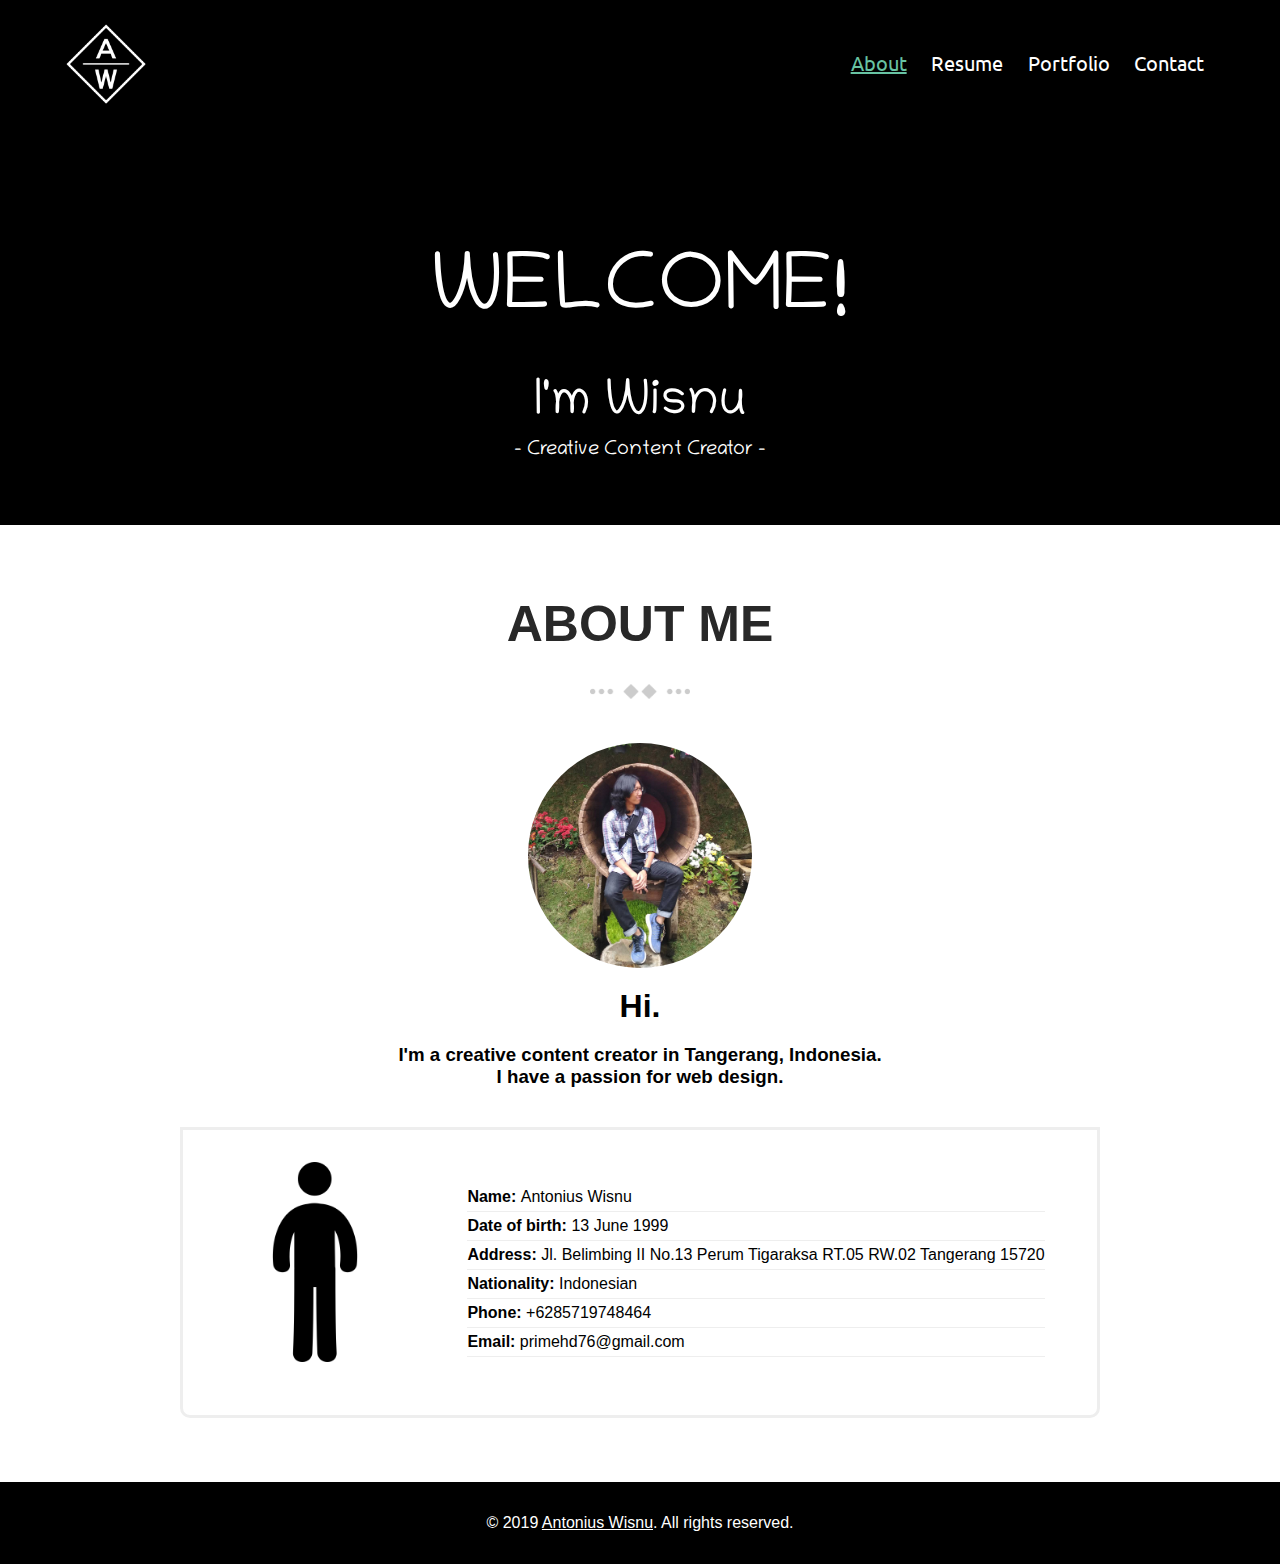
<file: Personal WEB/index.html>
<!DOCTYPE html>
<html>
<head>
	<title>Antonius Wisnu - Home</title>
	<link rel="shortcut icon" href="images/favicon.ico" type="image/x-icon">
	<meta charset="utf-8">
	<meta name="viewport" content="width=device-width, initial-scale=1.0">
	<link rel="stylesheet" type="text/css" href="main.css">
	<meta name="author" content="Antonius Wisnu">
</head>
<body>
	<div id="home">
		<div id="navbar" class="row padding-8">
			<div class="logo col-12 padding-16">
				<a href="index.html"><img class="circle" src="images/logo.png" alt="logo" style="width: 80px;"/></a>
			</div>
			<nav class="padding-16">
				<ul>
					<li><a class="active col-2" href="#">About</a></li>
					<li><a class="col-2" href="resume.html">Resume</a></li>
					<li><a class="col-2" href="portfolio.html">Portfolio</a></li>	
					<li><a class="col-2" href="contact.html">Contact</a></li>	
				</ul>		
			</nav>
		</div>
		<div class="center padding-64" style="margin-top: 20px; margin-bottom: 30px; font-family: 'Chilanka';">
			<a class="padding-32" style="font-size: 80px; display: block;">WELCOME!</a>
			<a class="padding-8" style="font-size: 50px; display: block;">I'm Wisnu</a>
			<a style="font-size: 20px; display: block;">- Creative Content Creator -</a>
		</div>	
	</div> <!-- home -->
	<div id="aboutme" class="center padding-32">
		<h1 class="center padding-8" style="font-size: 50px; color: #282828;">ABOUT ME<br>
			<img class="center" src="images/section_divider.png" alt="section_divider" style="width: 100px;">
		</h1>	
		<div class="padding-8">
			<img class="profile circle padding-16" src="images/profile.png" alt="profile" style="width: 256px;">
			<h1>Hi.</h1>
			<h3>
				I'm a creative content creator in Tangerang, Indonesia.<br>
				I have a passion for web design.
			</h3>
			<div class="biography padding-16">
				<div class="center padding-16" style="float: left;">
					<img src="images/biography_icon.png" alt="biography_icon" style="width: 200px;">
				</div>
				<div class="padding-16" style="float: right;">
					<ul>
		                <li><strong>Name: </strong>Antonius Wisnu</li>
		                <li><strong>Date of birth: </strong>13 June 1999</li>
		                <li><strong>Address: </strong>Jl. Belimbing II No.13 Perum Tigaraksa RT.05 RW.02 Tangerang 15720</li>
		                <li><strong>Nationality: </strong>Indonesian</li>
		                <li><strong>Phone: </strong>+6285719748464</li>
		                <li><strong>Email: </strong>primehd76@gmail.com</li>
		            </ul>	
				</div>	
			</div>
		</div>
	</div> <!-- aboutme -->
	<div id="footer" class="center padding-16">
		<p>
			© 2019
			<a href="index.html" style="color: white;">Antonius Wisnu</a>.
			All rights reserved.
		</p>
	</div> <!-- footer -->
</body>
</html>
</file>
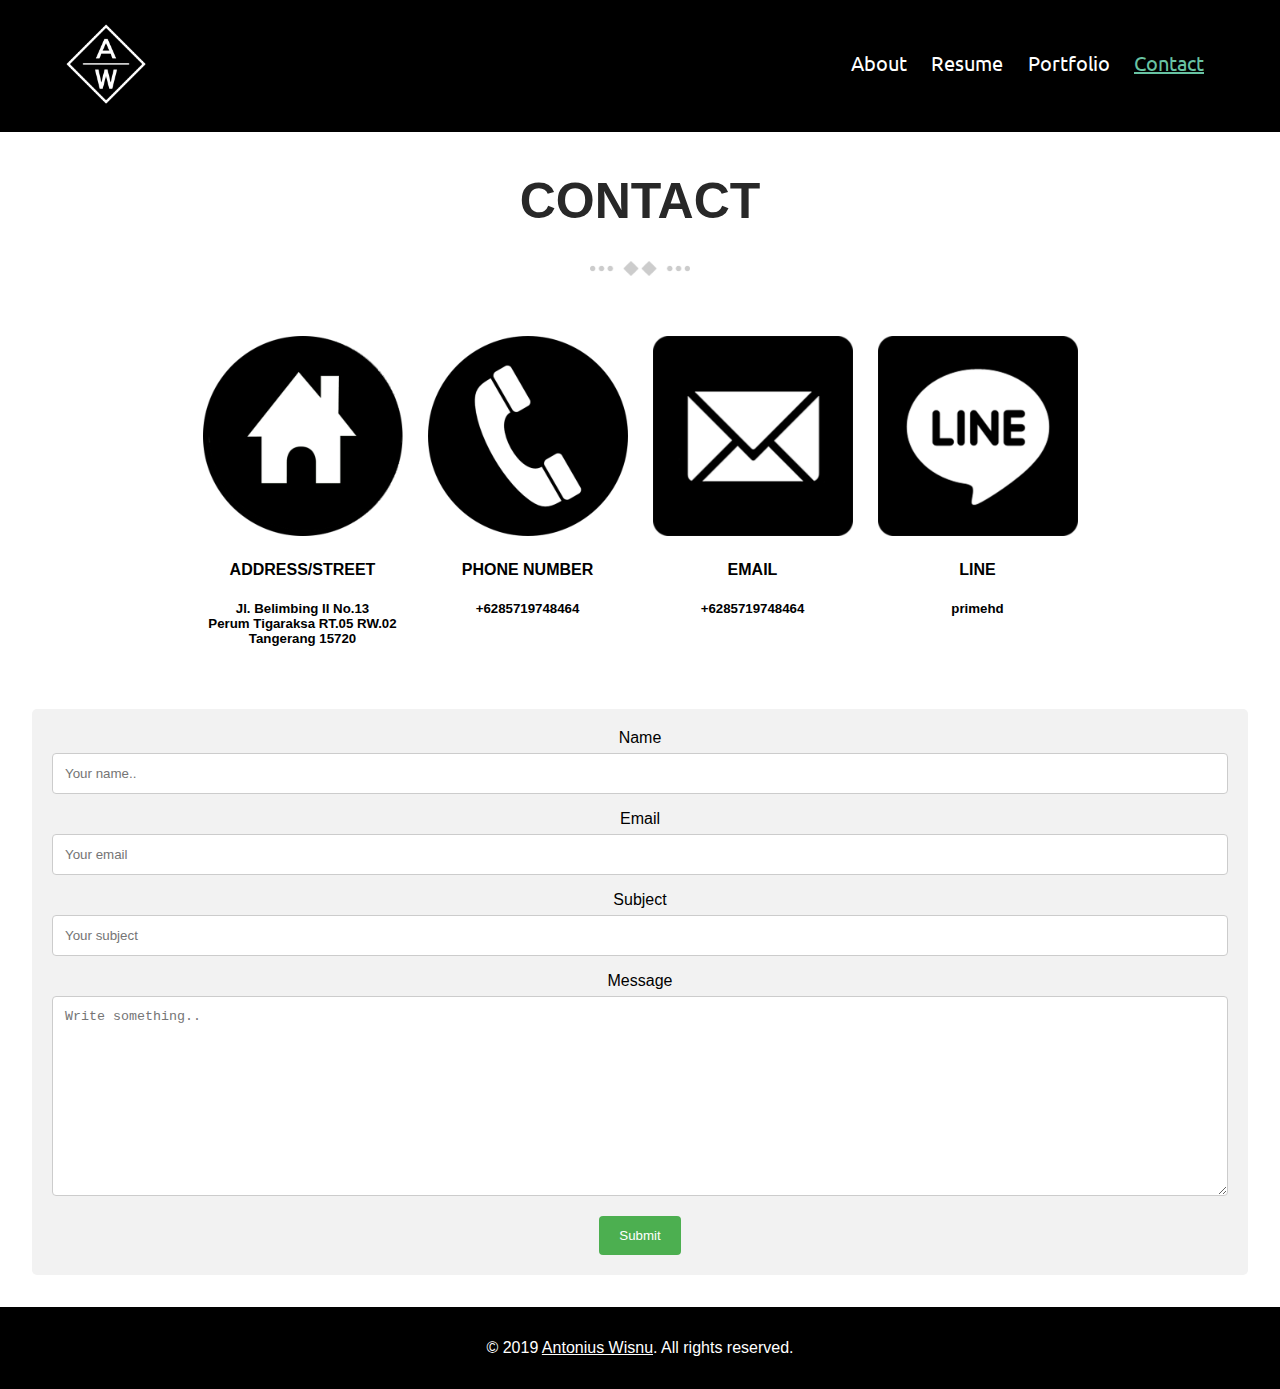
<file: Personal WEB/contact.html>
<!DOCTYPE html>
<html>
<head>
	<title>Antonius Wisnu - Contact</title>
	<link rel="shortcut icon" href="images/favicon.ico" type="image/x-icon">
	<meta charset="utf-8">
	<meta name="viewport" content="width=device-width, initial-scale=1.0">
	<link rel="stylesheet" type="text/css" href="main.css">
	<meta name="author" content="Antonius Wisnu">
</head>
<body>
	<div id="home">
		<div id="navbar" class="row padding-8">
			<div class="logo col-12 padding-16">
				<a href="index.html"><img class="circle" src="images/logo.png" alt="logo" style="width: 80px;"/></a>
			</div>
			<nav class="padding-16">
				<ul>
					<li><a class="col-2" href="index.html">About</a></li>
					<li><a class="col-2" href="resume.html">Resume</a></li>	
					<li><a class="col-2" href="portfolio.html">Portfolio</a></li>
					<li><a class="active col-2" href="#">Contact</a></li>	
				</ul>				
			</nav>
		</div>
	</div> <!-- home -->
	<div id="contact" class="center padding-32">
		<h1 class="center padding-8" style="font-size: 50px; color: #282828;">CONTACT<br>
			<img class="center" src="images/section_divider.png" alt="section_divider" style="width: 100px;">
		</h1>
		<div class="padding-32">
			<div class="bungkus2 col-16 center padding-8">
				<div>
					<img src="images/home2.png" alt="home" style="width: 200px;">
					<h4>ADDRESS/STREET</h4>
					<h5>Jl. Belimbing II No.13<br>Perum Tigaraksa RT.05 RW.02<br>Tangerang 15720</h5>
				</div>
				<div>
					<img src="images/phone2.png" alt="phone" style="width: 200px;">
					<h4>PHONE NUMBER</h4>
					<h5>+6285719748464</h5>
				</div>
				<div>
					<img src="images/email2.png" alt="phone" style="width: 200px;">
					<h4>EMAIL</h4>
					<h5>+6285719748464</h5>
				</div>
				<div>
					<a href="http://line.me/ti/p/~primehd"><img src="images/line2.png" alt="line" style="width: 200px;"></a>
					<h4>LINE</h4>
					<h5>primehd</h5>
				</div>
			</div>
		</div>
		<div class="center container padding-16">
		 	<form action="#">
			    <label for="name">Name</label>
			    <input type="text" id="name" name="name" placeholder="Your name..">

			    <label for="email">Email</label>
			    <input type="text" id="email" name="email" placeholder="Your email">
			    
			    <label for="subject">Subject</label>
			    <input type="text" id="subject" name="subject" placeholder="Your subject">

			    <label for="message">Message</label>
			    <textarea id="message" name="message" placeholder="Write something.." style="height:200px"></textarea>

			    <input type="submit" value="Submit" onclick="myFunction()">
		  	</form>
		  	<script>
				function myFunction(){alert("Thank you, your message has been sent!")}
			</script>
		</div> <!-- form -->
	</div> <!-- contact -->
	<div id="footer" class="center padding-16">
		<p>
			© 2019
			<a href="index.html" style="color: white;">Antonius Wisnu</a>.
			All rights reserved.
		</p>
	</div> <!-- footer -->
</body>
</html>
</file>
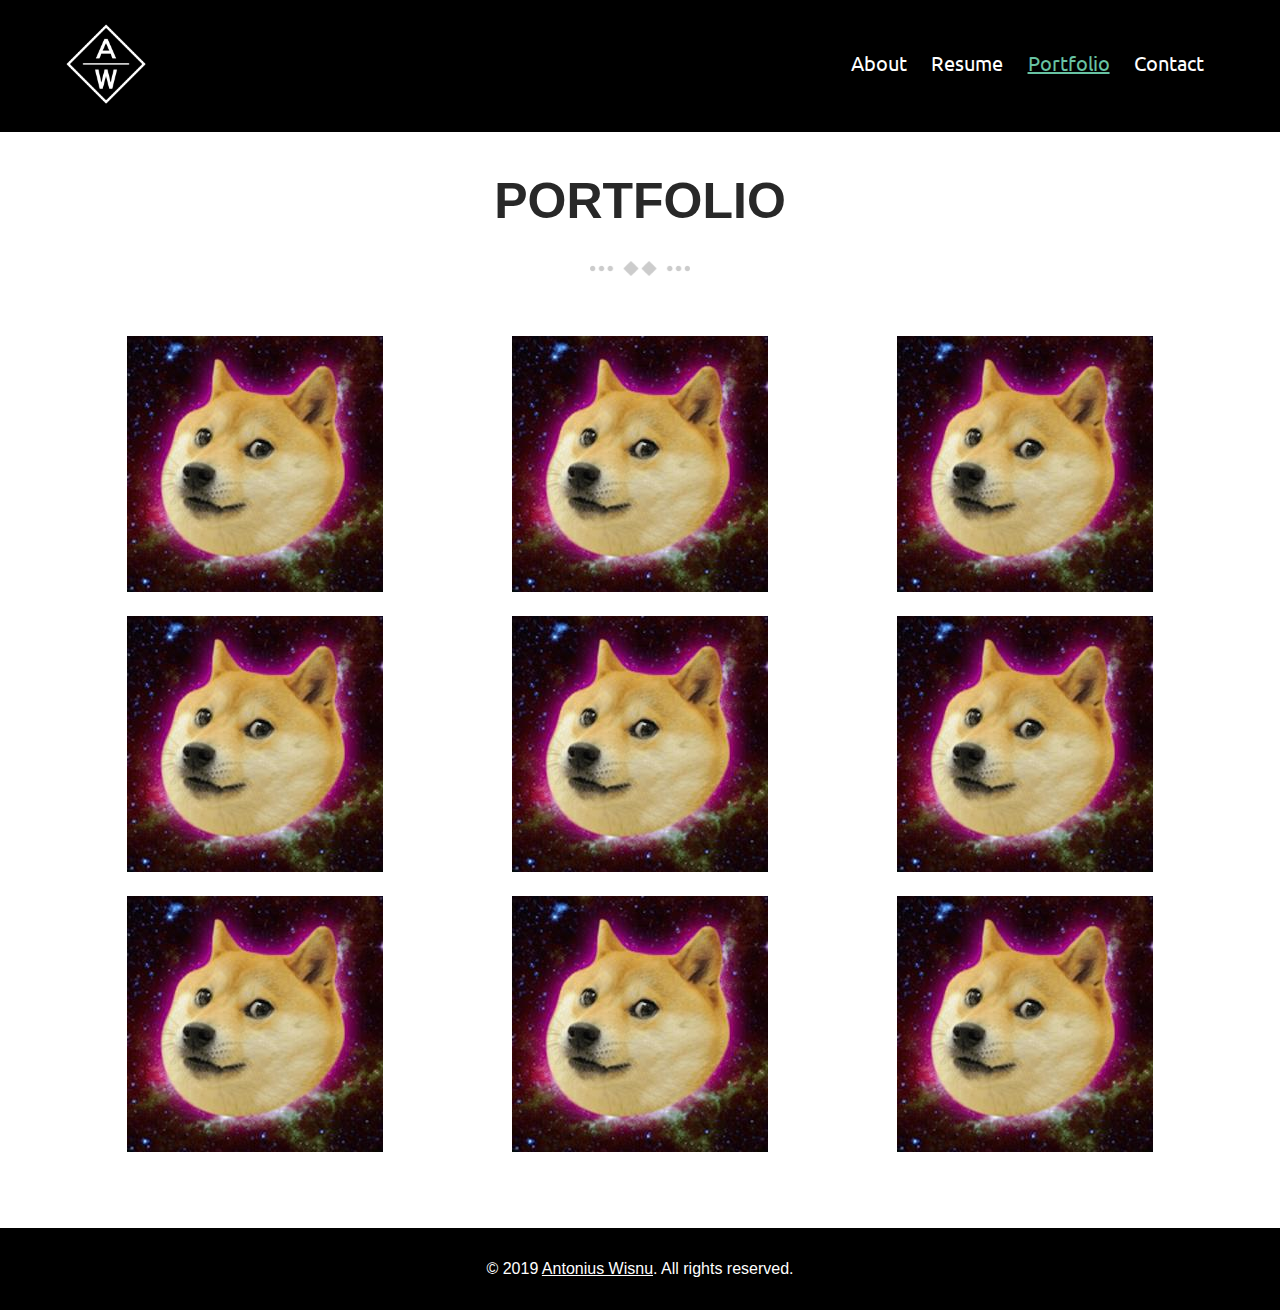
<file: Personal WEB/portfolio.html>
<!DOCTYPE html>
<html>
<head>
	<title>Antonius Wisnu - Portfoio</title>
	<link rel="shortcut icon" href="images/favicon.ico" type="image/x-icon">
	<meta charset="utf-8">
	<meta name="viewport" content="width=device-width, initial-scale=1.0">
	<link rel="stylesheet" type="text/css" href="main.css">
	<meta name="author" content="Antonius Wisnu">
</head>
<body>
	<div id="home">
		<div id="navbar" class="row padding-8">
			<div class="logo col-12 padding-16">
				<a href="index.html"><img class="circle" src="images/logo.png" alt="logo" style="width: 80px;"/></a>
			</div>
			<nav class="padding-16">
				<ul>
					<li><a class="col-2" href="index.html">About</a></li>
					<li><a class="col-2" href="resume.html">Resume</a></li>	
					<li><a class="active col-2" href="#">Portfolio</a></li>
					<li><a class="col-2" href="contact.html">Contact</a></li>	
				</ul>		
			</nav>
		</div>
	</div> <!-- home -->
	<div id="portfolio" class="center padding-32">
		<h1 class="center padding-8" style="font-size: 50px; color: #282828;">PORTFOLIO<br>
			<img class="center" src="images/section_divider.png" alt="section_divider" style="width: 100px;">
		</h1>	
		<div class="padding-32">
			<div class="bungkus3 col-16 center padding-8">
				<div class="box"><img src="images/doge2.jpg" alt="portfolio"></div>
				<div class="box"><img src="images/doge2.jpg" alt="portfolio"></div>
				<div class="box"><img src="images/doge2.jpg" alt="portfolio"></div>
				<div class="box"><img src="images/doge2.jpg" alt="portfolio"></div>
				<div class="box"><img src="images/doge2.jpg" alt="portfolio"></div>
				<div class="box"><img src="images/doge2.jpg" alt="portfolio"></div>
				<div class="box"><img src="images/doge2.jpg" alt="portfolio"></div>
				<div class="box"><img src="images/doge2.jpg" alt="portfolio"></div>
				<div class="box"><img src="images/doge2.jpg" alt="portfolio"></div>
			</div>
		</div>
	</div> <!-- portfolio -->
	<div id="footer" class="center padding-16">
		<p>
			© 2019
			<a href="index.html" style="color: white;">Antonius Wisnu</a>.
			All rights reserved.
		</p>
	</div> <!-- footer -->
</body>
</html>
</file>
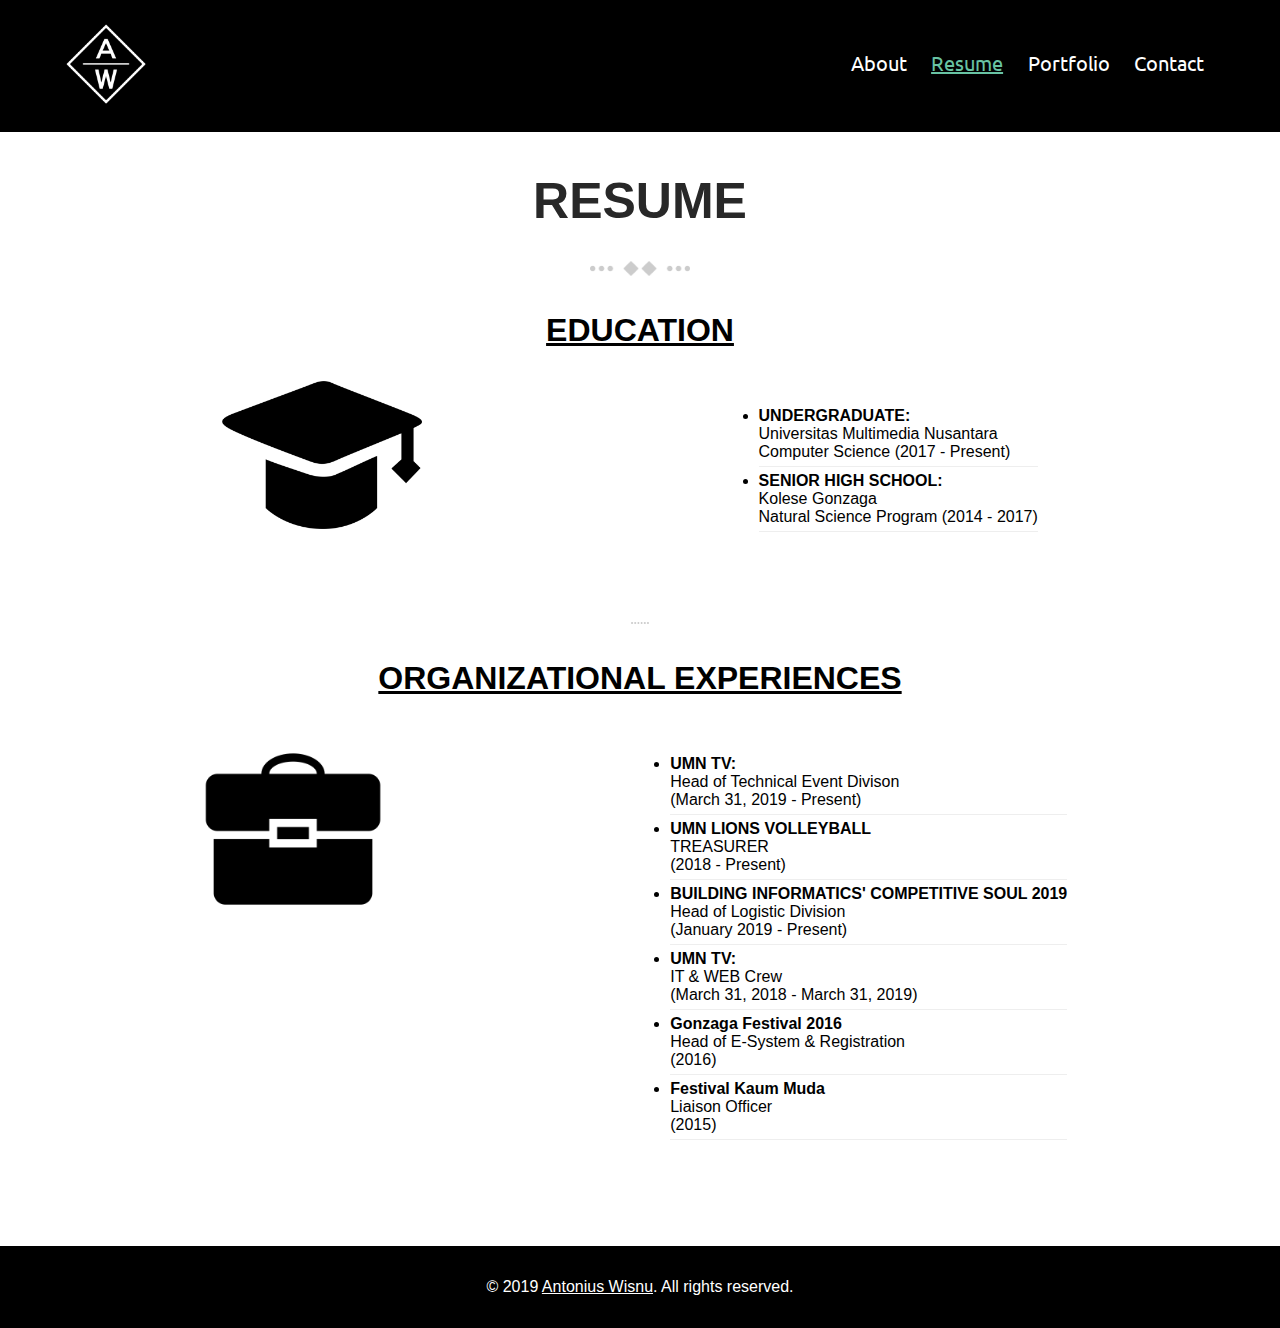
<file: Personal WEB/resume.html>
<!DOCTYPE html>
<html>
<head>
	<title>Antonius Wisnu - Resume</title>
	<link rel="shortcut icon" href="images/favicon.ico" type="image/x-icon">
	<meta charset="utf-8">
	<meta name="viewport" content="width=device-width, initial-scale=1.0">
	<link rel="stylesheet" type="text/css" href="main.css">
	<meta name="author" content="Antonius Wisnu">
</head>
<body>
	<div id="home">
		<div id="navbar" class="row padding-8">
			<div class="logo col-12 padding-16">
				<a href="index.html"><img class="circle" src="images/logo.png" alt="logo" style="width: 80px;"/></a>
			</div>
			<nav class="padding-16">
				<ul>
					<li><a class="col-2" href="index.html">About</a></li>
					<li><a class="active col-2" href="#">Resume</a></li>
					<li><a class="col-2" href="portfolio.html">Portfolio</a></li>	
					<li><a class="col-2" href="contact.html">Contact</a></li>	
				</ul>	
			</nav>
		</div>
	</div> <!-- home -->
	<div id="resume" class="center padding-32">
		<h1 class="center padding-8" style="font-size: 50px; color: #282828;">RESUME<br>
			<img class="center" src="images/section_divider.png" alt="section_divider" style="width: 100px;">
		</h1>
		<div class="education padding-16 center">
			<h1 style="text-decoration: underline;">EDUCATION</h1>
			<div class="bungkus padding-16">
				<div class="box1 center padding-16">
					<img src="images/education_icon.png" alt="education_icon" style="width: 200px;">
				</div>
				<div class="box2 padding-16">
					<ul>
		                <li><strong>UNDERGRADUATE: </strong><br>Universitas Multimedia Nusantara<br>Computer Science (2017 - Present)</li>
		                <li><strong>SENIOR HIGH SCHOOL: </strong><br>Kolese Gonzaga<br>Natural Science Program (2014 - 2017)</li>
		            </ul>	
				</div>	
			</div>		
		</div> <!-- education -->
		<img class="center padding-16" src="images/section_divider2.png" alt="section_divider2" style="width: 50px;">
		<div class="experience padding-16 center">
			<h1 style="text-decoration: underline;">ORGANIZATIONAL EXPERIENCES</h1>
			<div class="bungkus padding-16">
				<div class="box1 center padding-16">
					<img src="images/experience_icon.png" alt="experience_icon" style="width: 200px;">
				</div>
				<div class="box2 padding-16">
					<ul>
		                <li><strong>UMN TV: </strong><br>Head of Technical Event Divison<br>(March 31, 2019 - Present)</li>
		                <li><strong>UMN LIONS VOLLEYBALL</strong><br>TREASURER<br>(2018 - Present)</li>
		                <li><strong>BUILDING INFORMATICS' COMPETITIVE SOUL 2019</strong><br>Head of Logistic Division<br>(January 2019 - Present)</li>
		                <li><strong>UMN TV: </strong><br>IT & WEB Crew<br>(March 31, 2018 - March 31, 2019)</li>
		                <li><strong>Gonzaga Festival 2016</strong><br>Head of E-System & Registration<br>(2016)</li>
		                <li><strong>Festival Kaum Muda</strong><br>Liaison Officer<br>(2015)</li>
		            </ul>	
				</div>
			</div>		
		</div> <!-- organizational -->
	</div> <!-- resume -->
	<div id="footer" class="center padding-16">
		<p>
			© 2019
			<a href="index.html" style="color: white;">Antonius Wisnu</a>.
			All rights reserved.
		</p>
	</div> <!-- footer -->
</body>
</html>
</file>
<file: Personal WEB/main.css>
@import url('https://fonts.googleapis.com/css?family=Manjari|Titillium+Web|Ubuntu&display=swap');
@import url('https://fonts.googleapis.com/css?family=Chilanka|Indie+Flower|Shadows+Into+Light&display=swap');

* {box-sizing: border-box;}

@media only screen and (min-width: 768px){
	.col-1{width: 8.33%;}
	.col-2{width: 16.66%;}
	.col-3{width: 25%;}
	.col-4{width: 33.33%;}
	.col-5{width: 41.66%;}
	.col-6{width: 50%;}
	.col-7{width: 58.33%;}
	.col-8{width: 66.66%;}
	.col-9{width: 75%;}
	.col-10{width: 83.33%;}
	.col-11{width: 91.66%;}
	.col-12{width: 100%;}
}

body{
	margin: 0px;
	padding: 0px;
	font-family: 'Titillium', sans-serif;
}

h1{
	margin: 0px;
}

.padding-8{
	padding: 8px;
}

.padding-16{
	padding: 16px;
}

.padding-32{
	padding: 32px;
}

.padding-64{
	padding: 64px;
}

.center{
	text-align: center;
}

.row:after{
	content: '';
	clear: both;
	display: block;
	margin: 0px;
	overflow: auto;
}

.row div{
	float: left;
}

#home{
	padding-top: 0px;
	margin-top: 0px;
	background: black;
	color: white;
}

#footer{
	background: black;
	color: white;
}

#navbar{
	background: black;
	padding-left: 50px;
	padding-right: 50px;
}

.logo{
	display: inline-block;
	text-align: left;
	width: auto;
}

.logo:hover{
	transform: scale(1.25) rotate(-10deg);
}

nav{
	text-align: right;
}

nav li{
	display: inline-block;
	padding:10px;
	font-size:20px; font-family: 'Ubuntu';
}

li a {
  display: block;
  color: white;
  text-align: center;
  text-decoration: none;
}

nav li a:hover{
  color: #68c3a3;
  text-decoration: underline;	
}

.active{
	color: #68c3a3;
	text-decoration: underline;	 
}

#aboutme{
	background: white;
}

#aboutme:after{
	content: '';
	clear: both;
	display: block;
}

.row:after{
	content: '';
	clear: both;
	display: block;
}

.row h1{
	color: #2c3e50;
}

img{
	max-width: 100%;
	height: auto;
}

.circle{
	border-radius: 50%;
}

.profile:hover{
	transform: scale(2);
	transition-duration: 0.1s;
}

.biography{
	margin-top: 20px;
	margin-bottom: 20px;
	border-bottom-left-radius: 10px;
    border-bottom-right-radius: 10px;
    border: 3px solid #EEEEEE;
    display: inline-block;
}

.biography ul{
	padding: 5px 20px 10px;
	text-align: left;
}

.biography ul li{
	padding: 5px 0;
	list-style: none;
	border-bottom: 1px solid #EEEEEE;
}

#resume{
	background: white;
}

#resume:after{
	content: '';
	clear: both;
	display: block;
}

.bungkus{
	display: flex;
	flex-wrap: wrap;
	justify-content: space-around;
}

.education ul{
	padding: 5px 20px 10px;
	text-align: left;
}

.education ul li{
	padding: 5px 0;
	border-bottom: 1px solid #EEEEEE;
}

.experience ul{
	padding: 5px 20px 10px;
	text-align: left;
}

.experience ul li{
	padding: 5px 0;
	border-bottom: 1px solid #EEEEEE;
}

#contact{
	background: white;
}

#contact:after{
	content: '';
	clear: both;
	display: block;
}

input[type=text], select, textarea {
  width: 100%;
  padding: 12px;
  border: 1px solid #ccc;
  border-radius: 4px;
  box-sizing: border-box;
  margin-top: 6px;
  margin-bottom: 16px;
  resize: vertical;
}

input[type=submit] {
  background-color: #4CAF50;
  color: white;
  padding: 12px 20px;
  border: none;
  border-radius: 4px;
  cursor: pointer;
}

input[type=submit]:hover {
  background-color: #45a049;
}

.container {
  border-radius: 5px;
  background-color: #f2f2f2;
  padding: 20px;
}

.bungkus2{
	display: grid;
	grid-template-columns: auto auto auto auto;
	grid-template-rows: auto ;
	grid-gap: 25px;
	justify-content: center;
	margin: 0 auto;
}

#portfolio{
	background: white;
}

#portfolio:after{
	content: '';
	clear: both;
	display: block;
}

.bungkus3{
	display: grid;
	grid-template-columns: auto auto auto;
	grid-template-rows: auto auto auto;
	margin: 0 auto;
	grid-gap: 20px;
}

.box:hover {
	transform: scale(1.5);
}
</file>
